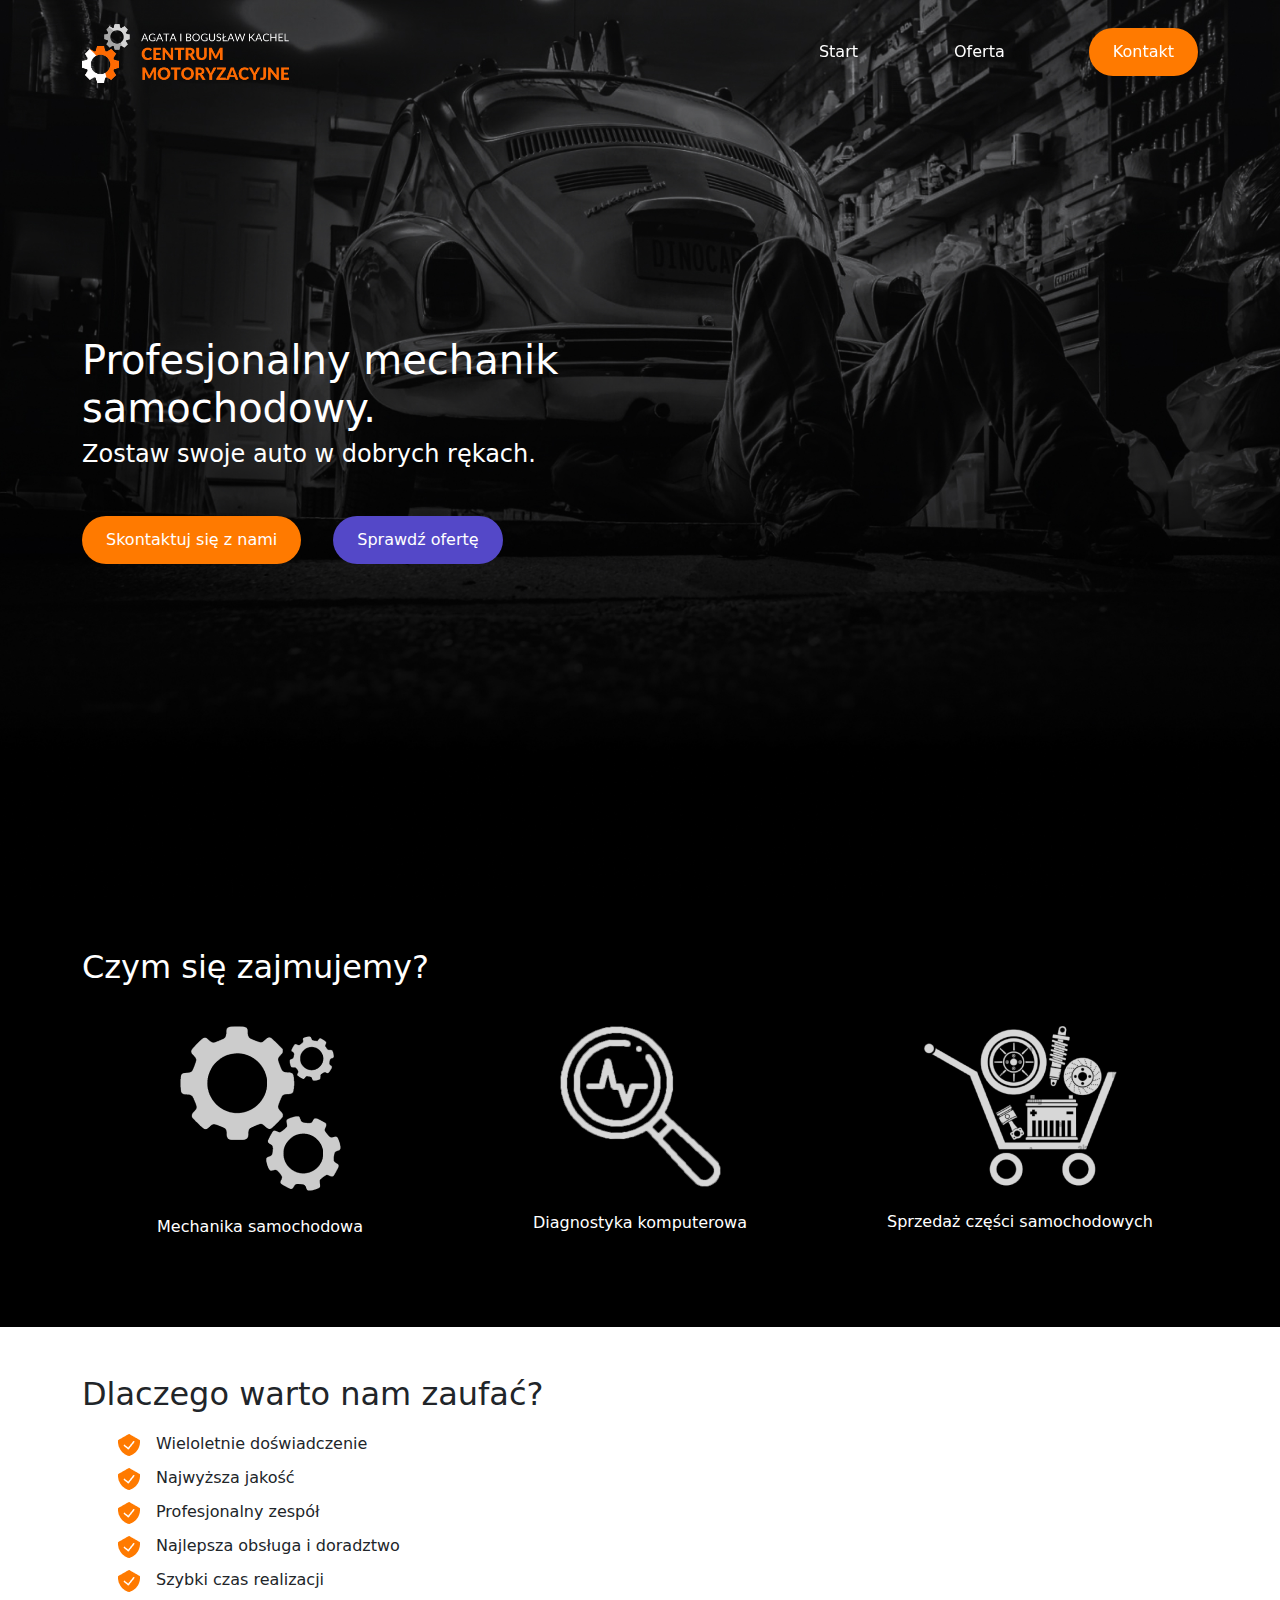
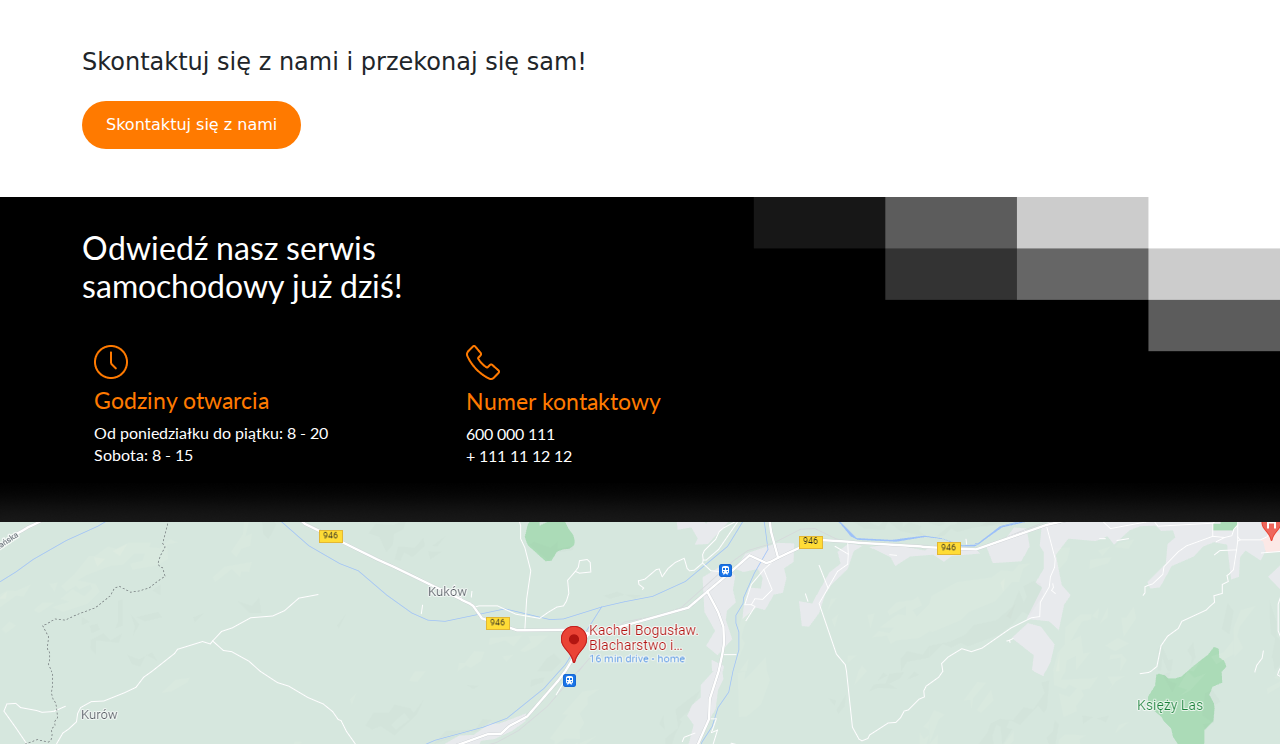
<file: index.html>
<!DOCTYPE html>
<html lang="en">

<head>
    <meta charset="UTF-8" />
    <meta name="viewport" content="width=device-width. initial-scale=1.0" />
    <meta http-equiv="X-UA-Compatible" content="ie=edge" />
    <title>Welcome</title>
    <link rel="stylesheet" href="css/main.css" />
    <link rel="stylesheet" href="css/bootstrap.min.css" />
    <link rel="preconnect" href="https://fonts.googleapis.com">
    <link rel="preconnect" href="https://fonts.gstatic.com" crossorigin>
    <link rel="preconnect" href="https://fonts.googleapis.com">
    <link rel="preconnect" href="https://fonts.gstatic.com" crossorigin>
    <link href="https://fonts.googleapis.com/css2?family=Lato:wght@300;400;700;900&display=swap" rel="stylesheet">
</head>

<body>
    <!-- Start navbar-->
    <nav class="navbar fixed-top navbar-expand-lg navbar-dark p-md-3">
        <div class="container">
            <a class="navbar-brand" href="#"><img src="img/logo.png" alt="" width="207" height="59" class="d-inline-block align-text-top"></a>
            <button class="navbar-toggler" type="button" data-bs-toggle="collapse" data-bs-target="#navbarNav"
                aria-controls="navbarNav" aria-expanded="false" aria-label="Toggle navigation">
                <span class="navbar-toggler-icon"></span>
            </button>
            <div class="collapse navbar-collapse" id="navbarNav">
                <ul class="navbar-nav ms-auto">
                    <li class="nav-item">
                        <a class="nav-link text-white" aria-current="page" href="index.html">Start</a>
                    </li>
                    <li class="nav-item">
                        <a class="nav-link text-white" aria-current="page" href="oferta.html">Oferta</a>
                    </li>
                </ul>
                <a href="kontakt.html" class="main-btn">Kontakt</a>
            </div>
        </div>
    </nav>
    <!--End navbar-->
    <!-- Start hero-->
    <section class="hero banner-image d-flex justify-content-center align-items-center">
        <div class="container">
            <div class="row">
                <div class="col">
                    <h1>Profesjonalny mechanik 
                        samochodowy.</h1>
                        <h3>Zostaw swoje auto w dobrych rękach.</h3>
                        <div class="btn-group">
                        <a href="kontakt.html" class="main-btn">Skontaktuj się z nami</a>
                        <a href="oferta.html" class="secondary-btn">Sprawdź ofertę</a>
                </div></div>
                <div class="col">
                </div>
            </div>
        </div>
    </section>
    <!--End hero-->

     <!-- Main Content Area -->
     <section class="about bg-black">
     <div class="container-lg px-6 py-5">
      <h2 class="about-box-text">Czym się zajmujemy?</h2>
        <div class="row">
          <div class="col">
            <div class="about-box">
              <img src="img/about1.png" alt="" class="about-img">
              <p class="about-box-text">Mechanika samochodowa</p>
            </div>
          </div>
          <div class="col">
            <div class="about-box">
              <img src="img/about2.png" alt="" class="about-img">
              <p class="about-box-text">Diagnostyka komputerowa</p>
            </div>
          </div>
          <div class="col">
            <div class="about-box">
              <img src="img/about3.png" alt="" class="about-img">
              <p class="about-box-text">Sprzedaż części samochodowych</p>
            </div>
          </div>
        </div>
        </div>
      </section>
        <section class="info bg-white">
          <div class="container-lg px-6 py-5">
              <h2>Dlaczego warto nam zaufać?</h2>
              <ul class="info-ul">
                <li class="info-li"><img class="info-img" src="img/trust-icon.png" alt=""><p class="info-text">Wieloletnie doświadczenie</p></li>
                <li class="info-li"><img class="info-img" src="img/trust-icon.png" alt=""><p class="info-text">Najwyższa jakość</p></li>
                <li class="info-li"><img class="info-img" src="img/trust-icon.png" alt=""><p class="info-text">Profesjonalny zespół</p></li>
                <li class="info-li"><img class="info-img" src="img/trust-icon.png" alt=""><p class="info-text">Najlepsza obsługa i doradztwo</p></li>
                <li class="info-li"><img class="info-img" src="img/trust-icon.png" alt=""><p class="info-text">Szybki czas realizacji</p></li>
              </ul>
              <h3>Skontaktuj się z nami i przekonaj się sam!</h3>
              <a href="kontakt.html" class="main-btn">Skontaktuj się z nami</a>
          </div>
        </section>
        <section class="footer banner-image">
          <div class="container">
              <h1 class="h2-footer">Odwiedź nasz serwis <br/>
                samochodowy już dziś!</h1>
                <div class="container">
                  <div class="row">
                    <div class="col-6 col-sm-4">
                      <img src="img/time-icon.png" alt="">
                      <h3 class="h3-footer">Godziny otwarcia</h3>
                      <p class="p-footer">Od poniedziałku do piątku: 8 - 20 <br/>
                        Sobota: 8 - 15</p>
                    </div>
                    <div class="col-6 col-sm-3">
                      <img src="img/phone-icon.png" alt="">
                      <h3 class="h3-footer">Numer kontaktowy</h3>
                      <p class="p-footer">600 000 111<br/>
                        + 111 11 12 12</p>
                    </div>
                    </div>
          </div>
          </div>
        </section>
        <a href="https://www.google.com/maps/dir//Kachel+Bogus%C5%82aw.+Blacharstwo+i+mechanika+samochodowa,+34-205+Stryszawa;+20b/data=!4m6!4m5!1m1!4e2!1m2!1m1!1s0x47167fbaea51a74d:0xe1f21fc1faf50eaa?sa=X&ved=2ahUKEwjrvMmQvfrzAhXG-ioKHZ1rCtQQ48ADegQIAhAU" style="display: block;" class="footer-img"></a>
    <script src="js/bootstrap.bundle.min.js"></script>
</body>

</html>
</file>
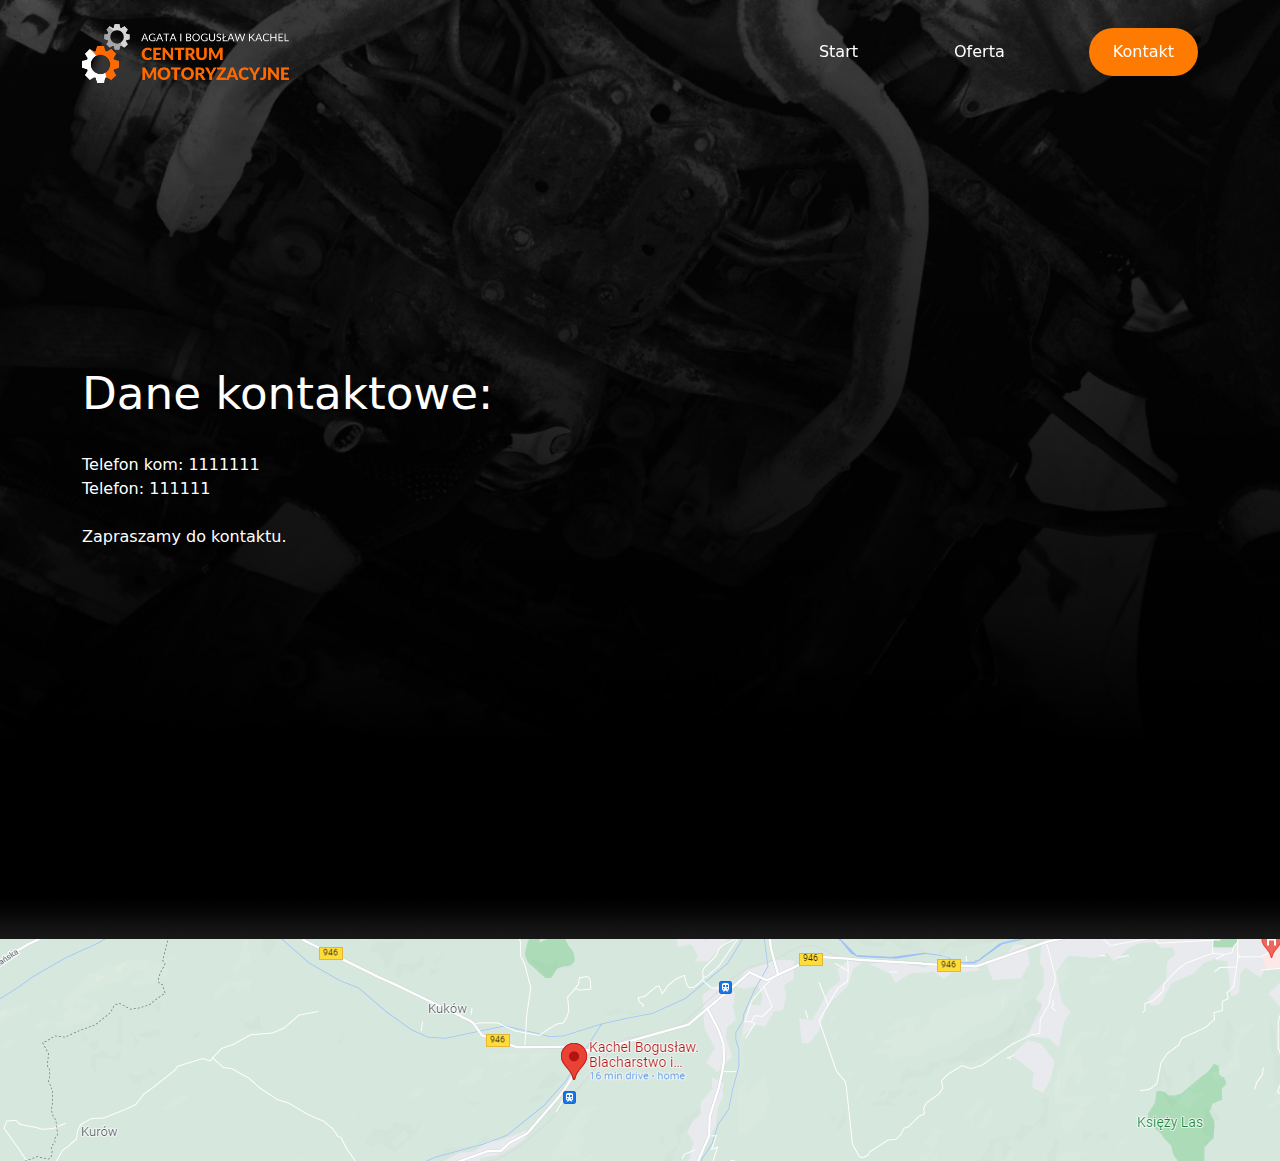
<file: kontakt.html>
<!DOCTYPE html>
<html lang="en">

<head>
    <meta charset="UTF-8" />
    <meta name="viewport" content="width=device-width. initial-scale=1.0" />
    <meta http-equiv="X-UA-Compatible" content="ie=edge" />
    <title>Welcome</title>
    <link rel="stylesheet" href="css/main.css" />
    <link rel="stylesheet" href="css/bootstrap.min.css" />
    <link rel="preconnect" href="https://fonts.googleapis.com">
    <link rel="preconnect" href="https://fonts.gstatic.com" crossorigin>
    <link rel="preconnect" href="https://fonts.googleapis.com">
    <link rel="preconnect" href="https://fonts.gstatic.com" crossorigin>
    <link href="https://fonts.googleapis.com/css2?family=Lato:wght@300;400;700;900&display=swap" rel="stylesheet">
</head>

<body>
    <!-- Start navbar-->
    <nav class="navbar fixed-top navbar-expand-lg navbar-dark p-md-3 ">
        <div class="container">
            <a class="navbar-brand" href="#"><img src="img/logo.png" alt="" width="207" height="59" class="d-inline-block align-text-top"></a>
            <button class="navbar-toggler" type="button" data-bs-toggle="collapse" data-bs-target="#navbarNav"
                aria-controls="navbarNav" aria-expanded="false" aria-label="Toggle navigation">
                <span class="navbar-toggler-icon"></span>
            </button>
            <div class="collapse navbar-collapse" id="navbarNav">
                <ul class="navbar-nav ms-auto">
                    <li class="nav-item">
                        <a class="nav-link text-white" aria-current="page" href="index.html">Start</a>
                    </li>
                    <li class="nav-item">
                        <a class="nav-link text-white" aria-current="page" href="oferta.html">Oferta</a>
                    </li>
                </ul>
                <a href="kontakt.html" class="main-btn">Kontakt</a>
            </div>
        </div>
    </nav>
    <!--End navbar-->
     <!-- Start hero-->
     <section class="hero-about d-flex banner-image justify-content-center align-items-center">
      <div class="container absolut-container">
        <div class="row align-items-center">
        <div class="col-sm-8">
                  <h1>Dane kontaktowe:</h1>
                      <p class=""> <br/>
                        
                        Telefon kom: 1111111 <br/>
                        Telefon: 111111
                        <br/><br/>
                        
                        Zapraszamy do kontaktu.</p><br/><br/>
             
                        
                    </div>    
          </div>       
      </div>
   </section>
  <!--End hero-->

        <a href="https://www.google.com/maps/dir//Kachel+Bogus%C5%82aw.+Blacharstwo+i+mechanika+samochodowa,+34-205+Stryszawa;+20b/data=!4m6!4m5!1m1!4e2!1m2!1m1!1s0x47167fbaea51a74d:0xe1f21fc1faf50eaa?sa=X&ved=2ahUKEwjrvMmQvfrzAhXG-ioKHZ1rCtQQ48ADegQIAhAU" style="display: block;" class="footer-img"></a>
    <script src="js/bootstrap.bundle.min.js"></script>
</body>

</html>
</file>
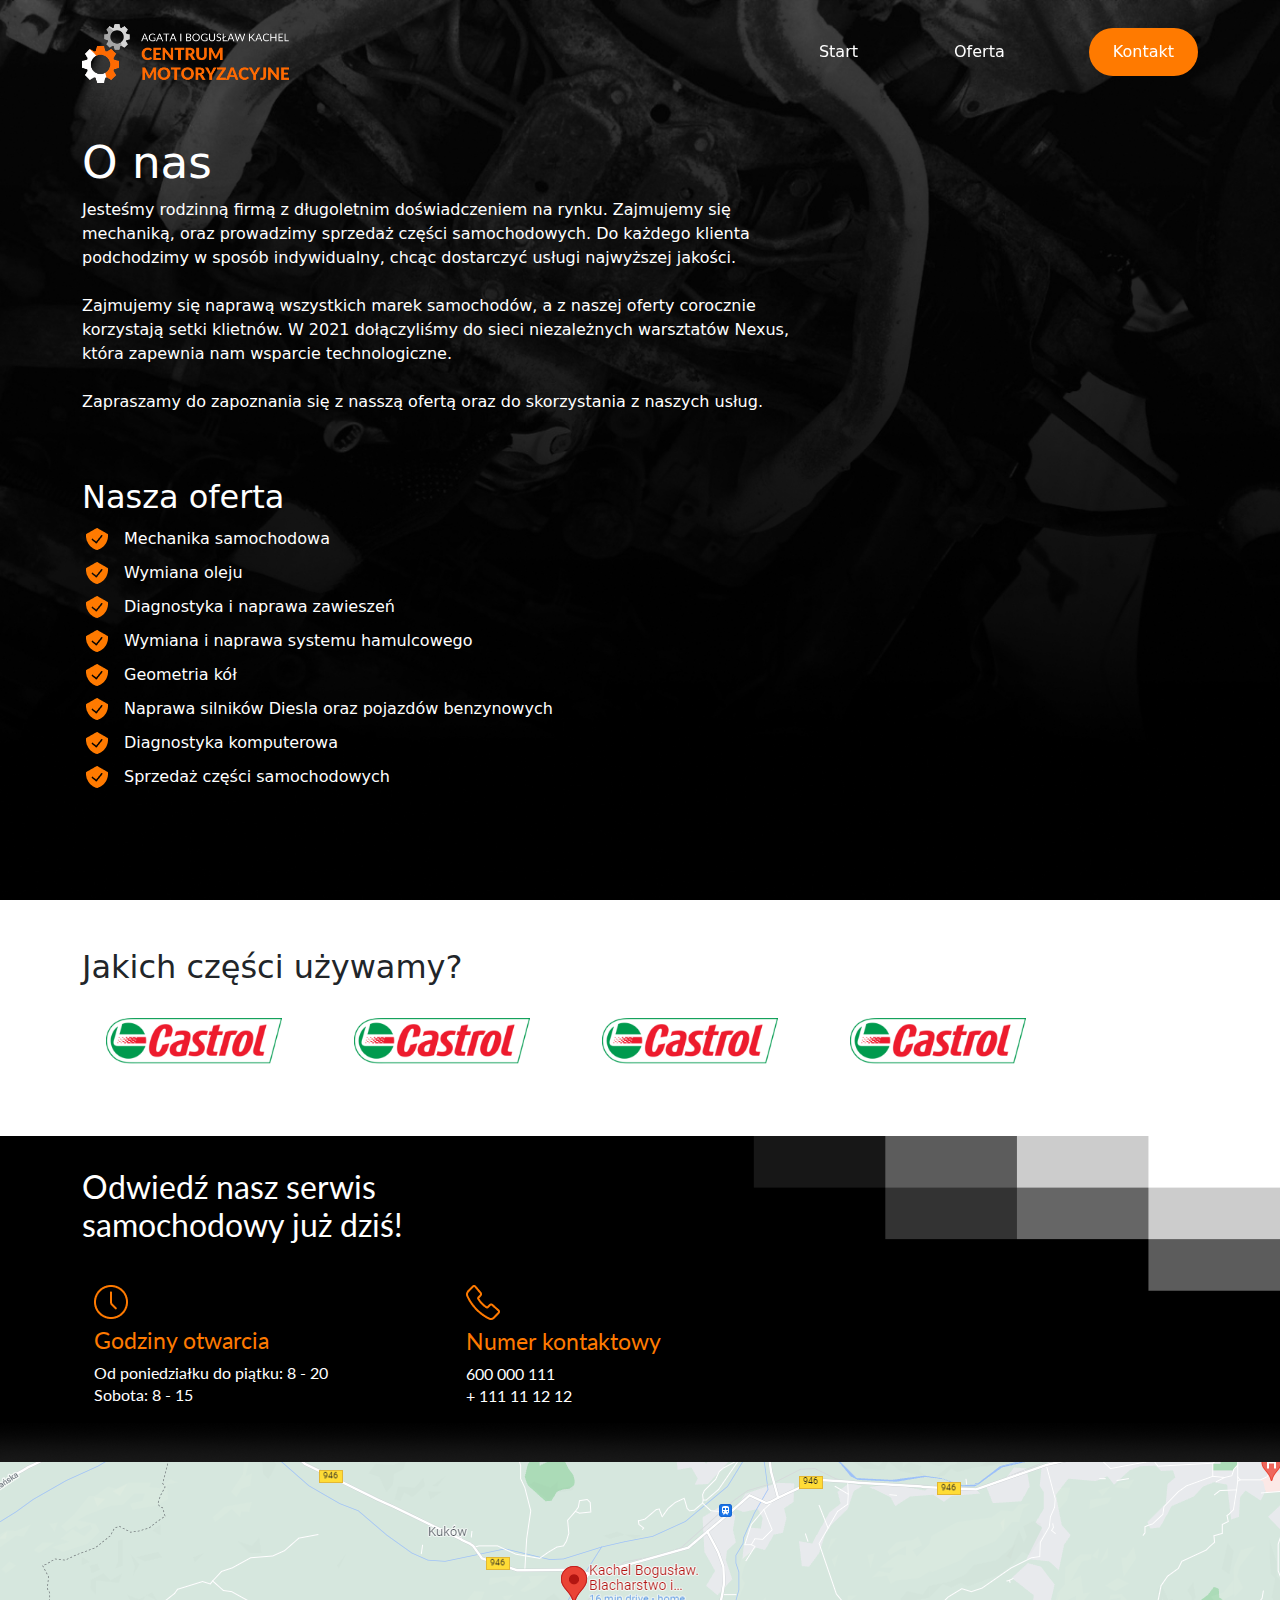
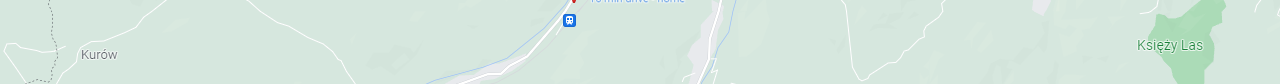
<file: oferta.html>
<!DOCTYPE html>
<html lang="en">

<head>
    <meta charset="UTF-8" />
    <meta name="viewport" content="width=device-width. initial-scale=1.0" />
    <meta http-equiv="X-UA-Compatible" content="ie=edge" />
    <title>Welcome</title>
    <link rel="stylesheet" href="css/main.css" />
    <link rel="stylesheet" href="css/bootstrap.min.css" />
    <link rel="preconnect" href="https://fonts.googleapis.com">
    <link rel="preconnect" href="https://fonts.gstatic.com" crossorigin>
    <link rel="preconnect" href="https://fonts.googleapis.com">
    <link rel="preconnect" href="https://fonts.gstatic.com" crossorigin>
    <link href="https://fonts.googleapis.com/css2?family=Lato:wght@300;400;700;900&display=swap" rel="stylesheet">
</head>

<body>
    <!-- Start navbar-->
    <nav class="navbar fixed-top navbar-expand-lg navbar-dark p-md-3 ">
        <div class="container">
            <a class="navbar-brand" href="#"><img src="img/logo.png" alt="" width="207" height="59" class="d-inline-block align-text-top"></a>
            <button class="navbar-toggler" type="button" data-bs-toggle="collapse" data-bs-target="#navbarNav"
                aria-controls="navbarNav" aria-expanded="false" aria-label="Toggle navigation">
                <span class="navbar-toggler-icon"></span>
            </button>
            <div class="collapse navbar-collapse" id="navbarNav">
                <ul class="navbar-nav ms-auto">
                    <li class="nav-item">
                        <a class="nav-link text-white" aria-current="page" href="index.html">Start</a>
                    </li>
                    <li class="nav-item">
                        <a class="nav-link text-white" aria-current="page" href="oferta.html">Oferta</a>
                    </li>
                </ul>
                <a href="kontakt.html" class="main-btn">Kontakt</a>
            </div>
        </div>
    </nav>
    <!--End navbar-->
     <!-- Start hero-->
     <section class="hero-about d-flex banner-image justify-content-center align-items-center">
      <div class="container absolut-container">
        <div class="row align-items-center">
        <div class="col-sm-8">
                  <h1>O nas</h1>
                      <p class="">Jesteśmy rodzinną firmą z długoletnim doświadczeniem na rynku. Zajmujemy się mechaniką, 
                        oraz prowadzimy sprzedaż części samochodowych. Do każdego klienta podchodzimy w 
                        sposób indywidualny, chcąc dostarczyć usługi najwyższej jakości. <br/><br/>
                        
                        Zajmujemy się naprawą wszystkich marek samochodów, a z naszej oferty corocznie korzystają
                        setki klietnów. W 2021 dołączyliśmy do sieci niezależnych warsztatów Nexus, która zapewnia nam
                        wsparcie technologiczne.<br/><br/>
                        
                        Zapraszamy do zapoznania się z nasszą ofertą oraz do skorzystania z naszych usług.</p><br/><br/>
             
                        <div class="row"><h2 class="about">Nasza oferta</h2>
                        <ul class="about-ul">
                          <li class="info-li"><img class="info-img" src="img/trust-icon.png" alt=""><p class="info-text">Mechanika samochodowa</p></li>
                          <li class="info-li"><img class="info-img" src="img/trust-icon.png" alt=""><p class="info-text">Wymiana oleju</p></li>
                          <li class="info-li"><img class="info-img" src="img/trust-icon.png" alt=""><p class="info-text">Diagnostyka i naprawa zawieszeń </p></li>
                          <li class="info-li"><img class="info-img" src="img/trust-icon.png" alt=""><p class="info-text">Wymiana i naprawa systemu hamulcowego</p></li>
                          <li class="info-li"><img class="info-img" src="img/trust-icon.png" alt=""><p class="info-text">Geometria kół</p></li>
                          <li class="info-li"><img class="info-img" src="img/trust-icon.png" alt=""><p class="info-text">Naprawa silników Diesla oraz pojazdów benzynowych</p></li>
                          <li class="info-li"><img class="info-img" src="img/trust-icon.png" alt=""><p class="info-text">Diagnostyka komputerowa</p></li>
                          <li class="info-li"><img class="info-img" src="img/trust-icon.png" alt=""><p class="info-text">Sprzedaż części samochodowych</p></li>
                        </ul>   
                      </div> 
                    </div>    
          </div>       
      </div>
   </section>
  <!--End hero-->
        <section class="info bg-white">
          <div class="container py-5">
              <h2>Jakich części używamy?</h2>
              <div class="col-12">
                <div class="row">
                  <img src="img/castrol.png" class="float-left img-about d-inline-block" alt="...">
                  <img src="img/castrol.png" class="float-left img-about d-inline-block" alt="...">
                  <img src="img/castrol.png" class="float-left img-about d-inline-block" alt="...">
                  <img src="img/castrol.png" class="float-left img-about d-inline-block" alt="...">
                </div>
              </div>
          </div>
        </section>
        <section class="footer banner-image">
          <div class="container">
              <h1 class="h2-footer">Odwiedź nasz serwis <br/>
                samochodowy już dziś!</h1>
                <div class="container">
                  <div class="row">
                    <div class="col-6 col-sm-4">
                      <img src="img/time-icon.png" alt="">
                      <h3 class="h3-footer">Godziny otwarcia</h3>
                      <p class="p-footer">Od poniedziałku do piątku: 8 - 20 <br/>
                        Sobota: 8 - 15</p>
                    </div>
                    <div class="col-6 col-sm-3">
                      <img src="img/phone-icon.png" alt="">
                      <h3 class="h3-footer">Numer kontaktowy</h3>
                      <p class="p-footer">600 000 111<br/>
                        + 111 11 12 12</p>
                    </div>
                    </div>
                    </div>
          </div>
        </section>
        <a href="https://www.google.com/maps/dir//Kachel+Bogus%C5%82aw.+Blacharstwo+i+mechanika+samochodowa,+34-205+Stryszawa;+20b/data=!4m6!4m5!1m1!4e2!1m2!1m1!1s0x47167fbaea51a74d:0xe1f21fc1faf50eaa?sa=X&ved=2ahUKEwjrvMmQvfrzAhXG-ioKHZ1rCtQQ48ADegQIAhAU" style="display: block;" class="footer-img"></a>
    <script src="js/bootstrap.bundle.min.js"></script>
</body>

</html>
</file>
<file: css/main.css>
body {
    font-family: 'Lato', sans-serif;
}

/* Navbar */

.navbar {
    padding: 20 0 !important;
}
.navbar .nav-item {
    margin: 0 !important;
    padding: 0 !important;
}

.navbar .nav-item .nav-link {
    color: #FFFFFF;
    font-size: 1rem;
    font-weight: normal;
    margin: 0 40px;
    padding: 0;
    transition: all .4s ease-in-out;
}

.navbar .nav-item .nav-link:hover {
    color: #BA5900 !important;
}

.navbar .main-btn {
    background-color: #FF7A00;
    text-decoration: none;
    color: #FFFFFF;
    font-size: 1rem;
    font-weight: normal;
    padding: 12px 24px;
    border-radius: 24px;
    display: inline-block;
    margin-left: 36px;
    transition: all .4s ease-in-out;
}

.navbar .main-btn:hover {
    background: #BA5900;
}


/* Hero */
.hero {
    height: 100vh;
    background: url(bg2.jpg);
    background-position: center;
    background-repeat: no-repeat;
    background-size: cover;
    position: relative;
    margin:auto;
}

.hero, .hero-about h1 {
    color:white;
    font-size: 2.827rem;
}

.hero, .hero-about h3 {
    font-size: 1.414rem;
    color:#FFFFFF;
    font-weight: 400;
}

.hero .main-btn {
    background-color: #FF7A00;
    text-decoration: none;
    color: #FFFFFF;
    font-size: 1rem;
    font-weight: normal;
    padding: 12px 24px;
    border-radius: 24px;
    margin-top: 40px;
    display: inline-block;
    transition: all .4s ease-in-out;
}

.hero .main-btn:hover {
    background: #BA5900;
}

.hero .secondary-btn {
    background-color: #5448C8;
    text-decoration: none;
    color: #FFFFFF;
    font-size: 1rem;
    font-weight: normal;
    padding: 12px 24px;
    border-radius: 24px;
    margin-top: 40px;
    display: inline-block;
    transition: all .4s ease-in-out;
    margin-left: 32px;
}

.hero .secondary-btn:hover {
    background: #3D3492;
}

.container-lg .black {
    background-color: black;
}

/* About */

.about .about-box {
    text-align: center;
    margin-top: 32px;
    margin-bottom: 40px;
}

.bg-black {
    background-color: #000000;
}
.about-img {
    margin-bottom: 24px;
}

.about-box-text {
    color: #FFFFFF;
}
.info .info-ul {
    list-style-type: none;
    margin-top: 16px;
}

.info-li {
    list-style-type: none;
    align-items: center;
    padding-bottom: 4px;
}

.info-text {
    margin-left: 12px;
    display: inline;
}

.info-img {
    padding: 4px;
}


.info .main-btn {
    background-color: #FF7A00;
    text-decoration: none;
    color: #FFFFFF;
    font-size: 1rem;
    font-weight: normal;
    padding: 12px 24px;
    border-radius: 24px;
    display: inline-block;
    margin-top: 16px;
    transition: all .4s ease-in-out;
}

.info .main-btn:hover {
    background: #BA5900;
}


/* Footer */

.footer {
        background: url(footer-bg.jpg);
        background-size: cover;
        min-height: 30vh;
        
    }

.footer .h2-footer {
    padding-top: 32px;
    padding-bottom: 32px;
    color: #FFFFFF;
    font-weight: 400;
    font-family: Lato;
    font-size: 1.999rem;
}

.footer .h3-footer {
    padding-top: 8px;
    color: #FF7A00;
    font-size: 1.414rem;
    font-weight: 400;
    font-family: Lato;
}

.footer .p-footer {
    font-family: Lato;
    font-style: normal;
    font-weight: normal;
    font-size: 1rem;
    line-height: 22px;
    color:#FFFFFF
}

.footer-img {
    background-image: url(map.png);
    background-color: black;
    position: relative;
    height: 29vh;
    background-repeat: no-repeat;
    background-position: center;
    position: relative;
    margin:auto;
    clear:both;
}

/* About page */

.hero-about {
    min-height: 100vh;
    background: url(bg-about.jpg);
    background-position: center;
    background-repeat: no-repeat;
    background-size: cover;
    position: relative;
    margin:auto;
}

.hero-about p {
    color:#FFFFFF
}

.row-about {
    position: absolute;
    top: 25%;
    left: auto;
    z-index: 3;
    text-align: left;
    width: 100%;
}

.hero-about h2 {
    font-size: 1.999rem;
    color:#FFFFFF;
    font-weight: 400;
}

.about-ul {
        list-style-type: none;
        margin-top: 16px;
        color: white; 
}

.info .about {
    color: white;

}

.bg-black-about {
    background-color: #000000;
    position: relative;
}

.img-about {
    max-width: 200px !important;
    margin: 24px !important;
}

.absolut-container {
   margin-top: 80px;
}


@media (max-width: 480px) {
    .navbar {
        background-color: rgba(0,0,0,0.6);
    }
}

@media (max-width: 480px) {
    .main-btn {
        padding: 8px 16px !important;
        margin-top: 4px;
    }
}

@media (max-width: 480px) {
    .nav-link {
        margin-bottom: 4px !important;
    }
}
</file>
